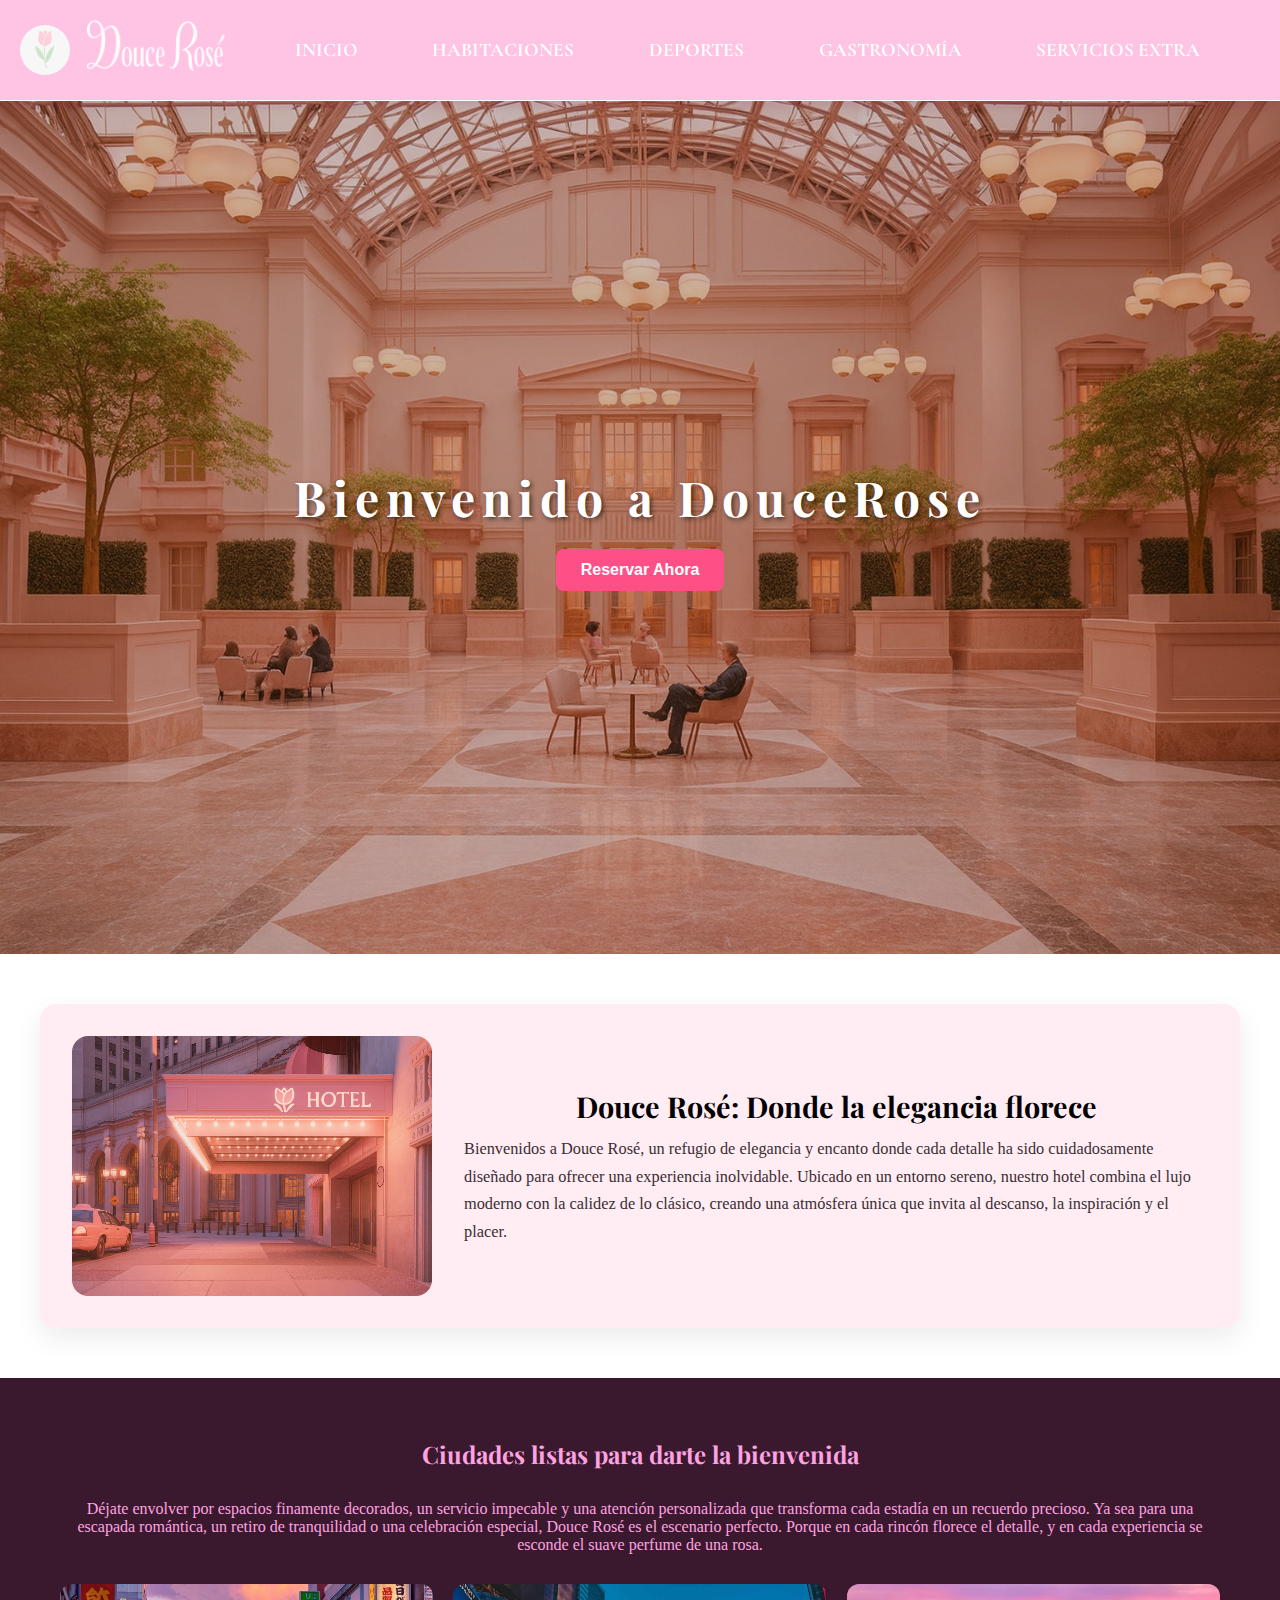
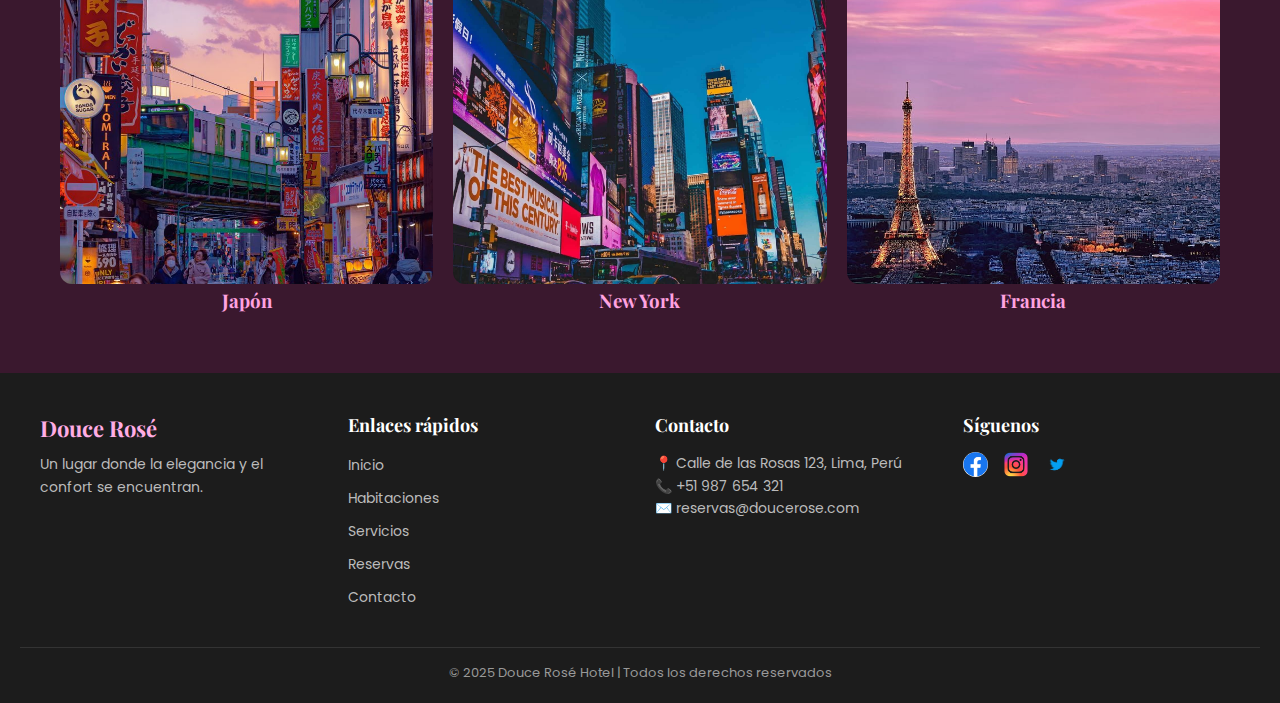
<file: index.html>
<!DOCTYPE html>
<html lang="en">

<head>
    <meta charset="UTF-8" />
    <meta name="viewport" content="width=device-width, initial-scale=1.0" />
    <title>DouceRose</title>
    <link href="Sty-presentacion.css" rel="stylesheet" />
    <link
        href="https://fonts.googleapis.com/css2?family=Playfair+Display:wght@400;700&family=Great+Vibes&family=Cormorant+Garamond:wght@400;500&display=swap"
        rel="stylesheet">
        <link href="https://fonts.googleapis.com/css2?family=Poppins&display=swap" rel="stylesheet">
</head>

<body>
    <div class="general">
            <header class="menu">
                <div class="logo">
                    <img id="rosa" src="rosa.jpg" /><img id="logo" src="logo.png" />
                </div>
                <div class="opciones">
                    <a href="index.html">INICIO</a>
                    <a href="habitaciones.html">HABITACIONES</a>
                    <a href="deportes.html">DEPORTES</a>
                    <a href="gastronomia.html">GASTRONOMÍA</a>
                    <a href="servicios.html">SERVICIOS EXTRA</a>
                </div>
            </header>
        <div class="contenido">
            <div class="imagen-fondo">
                <div class="carousel">
                    <div class="track">
                        <img src="./imagenes/img-presentacion/recepcion.jpg" />
                        <img src="./imagenes/img-presentacion/habitacion.jpg" />
                        <img src="./imagenes/img-presentacion/piscina.jpg" />
                    </div>
                </div>
                <div class="texto-superpuesto">
                    <h1>Bienvenido a DouceRose</h1>
                    <button>Reservar Ahora</button>
                </div>
            </div>
            <div>
                <div class="descripcion">
                    <img src="./imagenes/img-presentacion/hotel.png" />
                    <div id="texto">
                        <h2>Douce Rosé: Donde la elegancia florece</h2>
                        <p>
                            Bienvenidos a Douce Rosé, un refugio de elegancia y encanto donde
                            cada detalle ha sido cuidadosamente diseñado para ofrecer una
                            experiencia inolvidable. Ubicado en un entorno sereno, nuestro
                            hotel combina el lujo moderno con la calidez de lo clásico,
                            creando una atmósfera única que invita al descanso, la inspiración
                            y el placer.
                        </p>
                    </div>
                </div>
            </div>
            <div class="ciudades">
                <h2>Ciudades listas para darte la bienvenida</h2>
                <p>
                    Déjate envolver por espacios finamente decorados, un
                    servicio impecable y una atención personalizada que transforma
                    cada estadía en un recuerdo precioso. Ya sea para una escapada
                    romántica, un retiro de tranquilidad o una celebración especial,
                    Douce Rosé es el escenario perfecto. Porque en cada rincón florece
                    el detalle, y en cada experiencia se esconde el suave perfume de
                    una rosa.
                </p>
                <div class="ciudades-lista">
                    <div>
                        <img src="./imagenes/img-presentacion/Japon.jpg" alt="Japón">
                        <h3>Japón</h3>
                    </div>
                    <div>
                        <img src="./imagenes/img-presentacion/New York.jpg" alt="New York">
                        <h3>New York</h3>
                    </div>
                    <div>
                        <img src="./imagenes/img-presentacion/Francia.jpg" alt="Francia">
                        <h3>Francia</h3>
                    </div>
                </div>
            </div>
            <footer>
  <div class="footer-container">
    
   
    <div class="footer-section">
      <h2 class="logo">Douce Rosé</h2>
      <p>Un lugar donde la elegancia y el confort se encuentran.</p>
    </div>

  
    <div class="footer-section">
      <h3>Enlaces rápidos</h3>
      <ul>
        <li><a href="#">Inicio</a></li>
        <li><a href="#">Habitaciones</a></li>
        <li><a href="#">Servicios</a></li>
        <li><a href="#">Reservas</a></li>
        <li><a href="#">Contacto</a></li>
      </ul>
    </div>

   
    <div class="footer-section">
      <h3>Contacto</h3>
      <p>📍 Calle de las Rosas 123, Lima, Perú</p>
      <p>📞 +51 987 654 321</p>
      <p>✉️ reservas@doucerose.com</p>
    </div>

  
    <div class="footer-section">
      <h3>Síguenos</h3>
      <div class="social-icons">
        <a href="#"><img src="./imagenes/img-presentacion/facebook.jpg" alt="Facebook" class="facebook"></a>
        <a href="#"><img src="./imagenes/img-presentacion/ig.png" alt="Instagram" class="rs"> </a>
        <a href="#"><img src="./imagenes/img-presentacion/twitter.png" alt="Twitter" class="rs"></a>
      </div>
    </div>
  </div>

  
  <div class="footer-bottom">
    <p>&copy; 2025 Douce Rosé Hotel | Todos los derechos reservados</p>
  </div>
</footer>
        </div>
    </div>
</body>

</html>
</file>
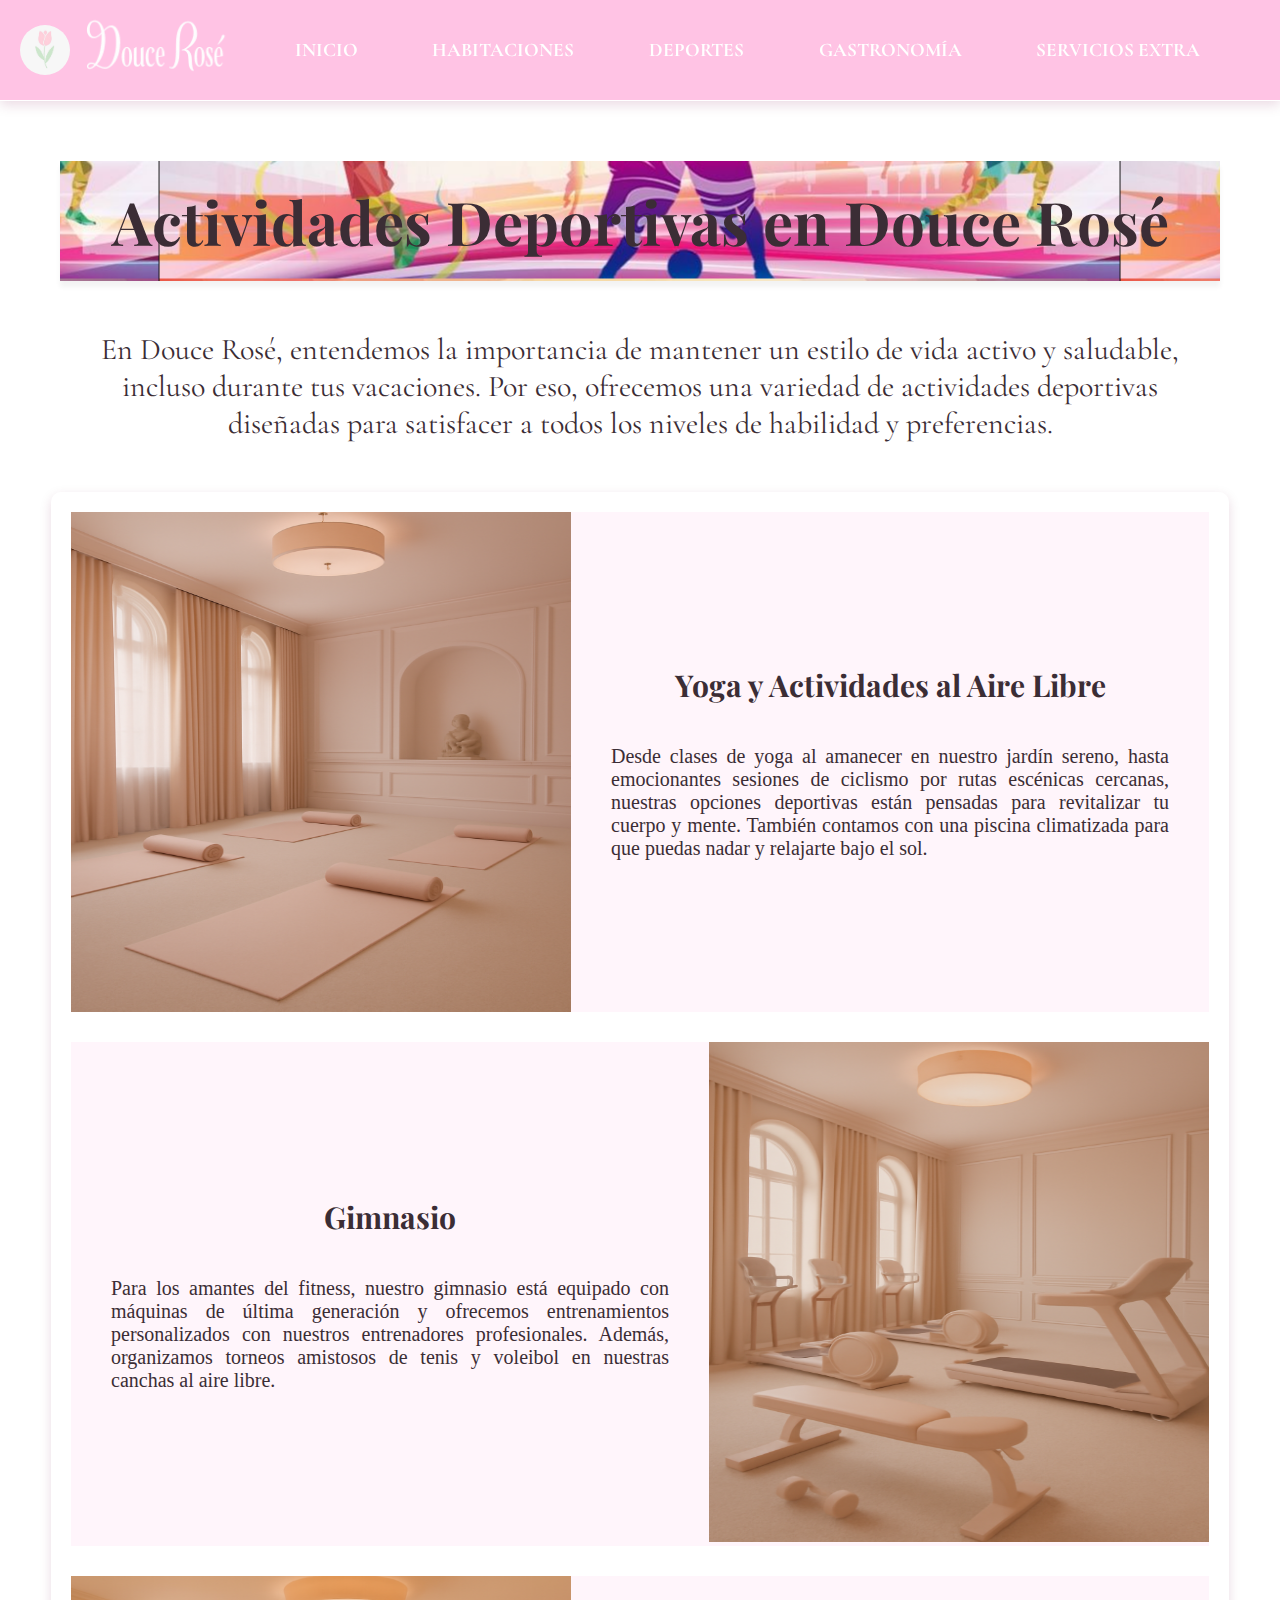
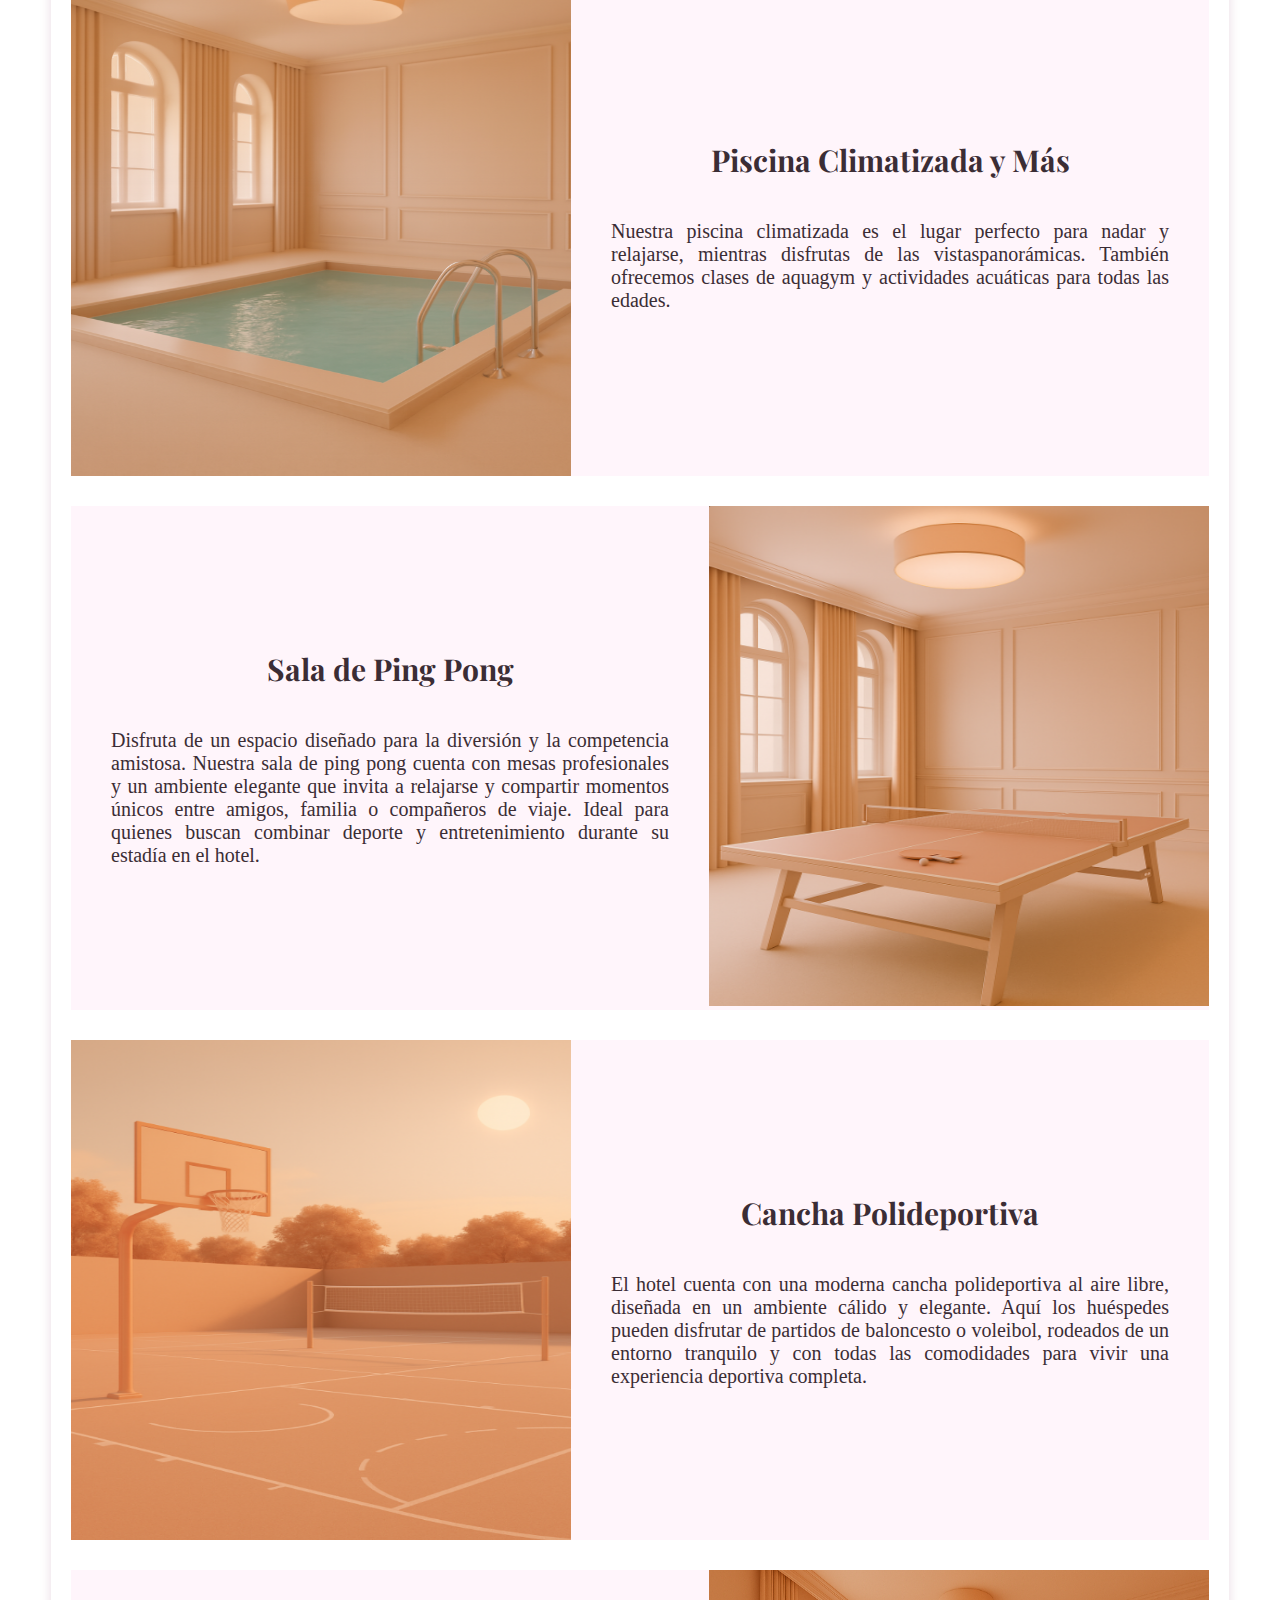
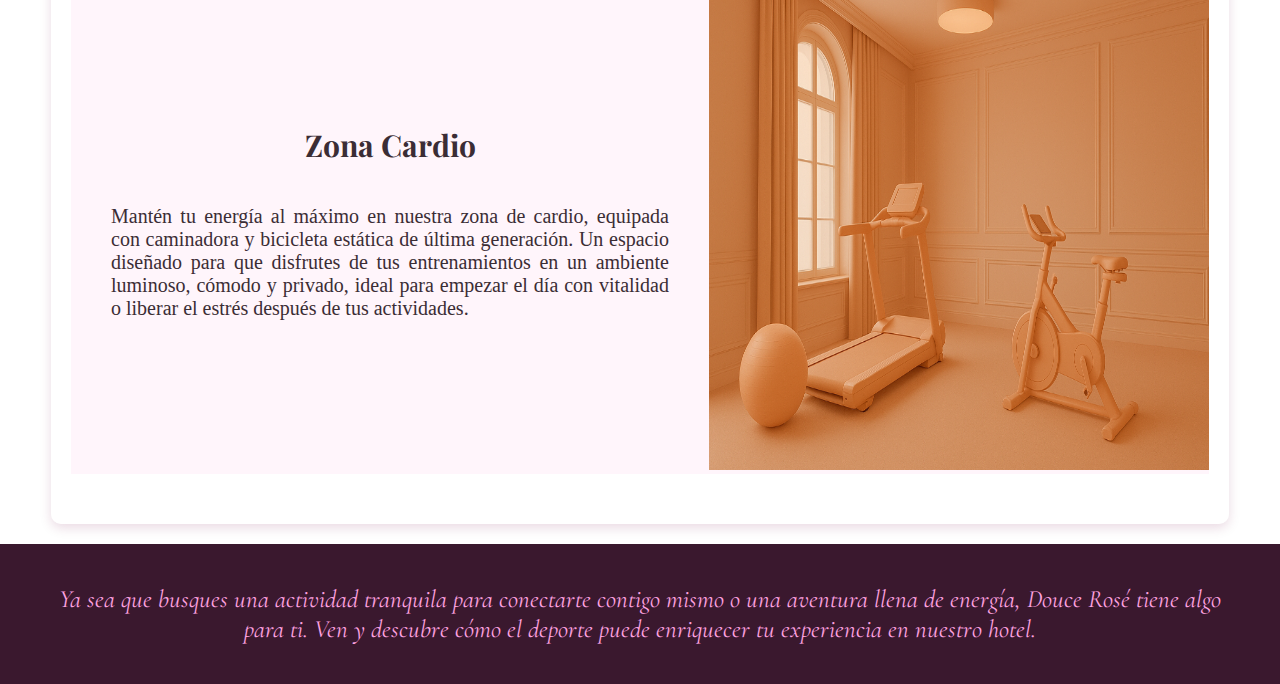
<file: deportes.html>
<!DOCTYPE html>
<html lang="en">

<head>
    <meta charset="UTF-8">
    <meta name="viewport" content="width=device-width, initial-scale=1.0">
    <title>Deportes</title>
    <link href="Sty-deportes.css" rel="stylesheet" />
    <link
        href="https://fonts.googleapis.com/css2?family=Playfair+Display:wght@400;700&family=Great+Vibes&family=Cormorant+Garamond:wght@400;500&display=swap"
        rel="stylesheet">
</head>

<body>

    <div class="general">
        <header class="menu">
            <div class="logo">
                <img id="rosa" src="rosa.jpg" /><img id="logo" src="logo.png" />
            </div>
            <input type="checkbox" id="palanca" />
            <label for="palanca" class="reducido">☰</label>
            <div class="opciones">
                <a href="index.html">INICIO</a>
                <a href="habitaciones.html">HABITACIONES</a>
                <a href="deportes.html">DEPORTES</a>
                <a href="gastronomia.html">GASTRONOMÍA</a>
                <a href="servicios.html">SERVICIOS EXTRA</a>
            </div>
        </header>
        <div class="contenido">
            <div>
                <div id="titulo">
                    <h2>Actividades Deportivas en Douce Rosé</h2>
                </div>
                <div id="descripcion">
                    <p>
                        En Douce Rosé, entendemos la importancia de mantener un estilo de vida activo y
                        saludable,
                        incluso durante tus vacaciones. Por eso, ofrecemos una variedad de actividades
                        deportivas
                        diseñadas para satisfacer a todos los niveles de habilidad y preferencias.
                    </p>
                </div>
            </div>
            <div class="deportes">
                <div class="Yoga">
                    <div class="imgY">
                        <img src="img-deportes/salon_yoga.png" alt="Sala de Yoga"
                            style="width:500px;height:500px;">
                    </div>
                    <div class="YogaD">
                        <h2>Yoga y Actividades al Aire Libre</h2>
                        <p>
                            Desde clases de yoga al amanecer en nuestro jardín sereno, hasta emocionantes
                            sesiones
                            de
                            ciclismo por rutas escénicas cercanas, nuestras opciones deportivas están
                            pensadas
                            para
                            revitalizar tu cuerpo y mente. También contamos con una piscina climatizada para
                            que
                            puedas
                            nadar y relajarte bajo el sol.
                        </p>
                    </div>
                </div>
                <div class="Gym">
                    <div class="GymD">
                        <h2>Gimnasio</h2>
                        <p>
                            Para los amantes del fitness, nuestro gimnasio está equipado con máquinas de última
                            generación y ofrecemos entrenamientos personalizados con nuestros entrenadores
                            profesionales. Además, organizamos torneos amistosos de tenis y voleibol en nuestras
                            canchas
                            al aire libre.
                        </p>
                    </div>
                    <div class="imgG">
                        <img src="img-deportes/gym.png" alt="Gimnasio" style="width:500px;height:500px;">
                    </div>
                </div>
                <div class="piscina">
                    <div class="imgP">
                        <img src="img-deportes/piscina.png" alt="piscina" style="width:500px;height:500px;">
                    </div>
                    <div class="piscinaD">
                        <h2>Piscina Climatizada y Más</h2>
                        <p>
                            Nuestra piscina climatizada es el lugar perfecto para nadar y relajarse, mientras
                            disfrutas de las vistaspanorámicas. También ofrecemos clases de aquagym y actividades
                            acuáticas
                            para todas las edades.
                        </p>
                    </div>
                </div>
                <div class="Gym">
                    <div class="GymD">
                        <h2>Sala de Ping Pong</h2>
                        <p>
                            Disfruta de un espacio diseñado para la diversión y la competencia amistosa. Nuestra sala de
                            ping pong cuenta con mesas profesionales y un ambiente elegante que invita a relajarse y
                            compartir momentos únicos entre amigos, familia o compañeros de viaje. Ideal para quienes
                            buscan combinar deporte y entretenimiento durante su estadía en el hotel.
                        </p>
                    </div>
                    <div class="imgG">
                        <img src="img-deportes/pinpon.png" alt="Gimnasio" style="width:500px;height:500px;">
                    </div>
                </div>
                <div class="piscina">
                    <div class="imgP">
                        <img src="img-deportes/basket.png" alt="piscina" style="width:500px;height:500px;">
                    </div>
                    <div class="piscinaD">
                        <h2>Cancha Polideportiva</h2>
                        <p>
                            El hotel cuenta con una moderna cancha polideportiva al aire libre, diseñada en un ambiente
                            cálido y elegante. Aquí los huéspedes pueden disfrutar de partidos de baloncesto o voleibol,
                            rodeados de un entorno tranquilo y con todas las comodidades para vivir una experiencia
                            deportiva completa.
                        </p>
                    </div>
                </div>
                <div class="Gym">
                    <div class="GymD">
                        <h2>Zona Cardio</h2>
                        <p>
                            Mantén tu energía al máximo en nuestra zona de cardio, equipada con caminadora y bicicleta
                            estática de última generación. Un espacio diseñado para que disfrutes de tus entrenamientos
                            en un ambiente luminoso, cómodo y privado, ideal para empezar el día con vitalidad o liberar
                            el estrés después de tus actividades.
                        </p>
                    </div>
                    <div class="imgG">
                        <img src="img-deportes/cardio.png" alt="Gimnasio" style="width:500px;height:500px;">
                    </div>
                </div>
            </div>
        </div>
        <div class="frase">
            <p>
                Ya sea que busques una actividad tranquila para conectarte contigo mismo o una
                aventura
                llena de energía, Douce Rosé tiene algo para ti. Ven y descubre cómo el deporte
                puede
                enriquecer tu experiencia en nuestro hotel.
            </p>
        </div>


</body>

</html>
</file>
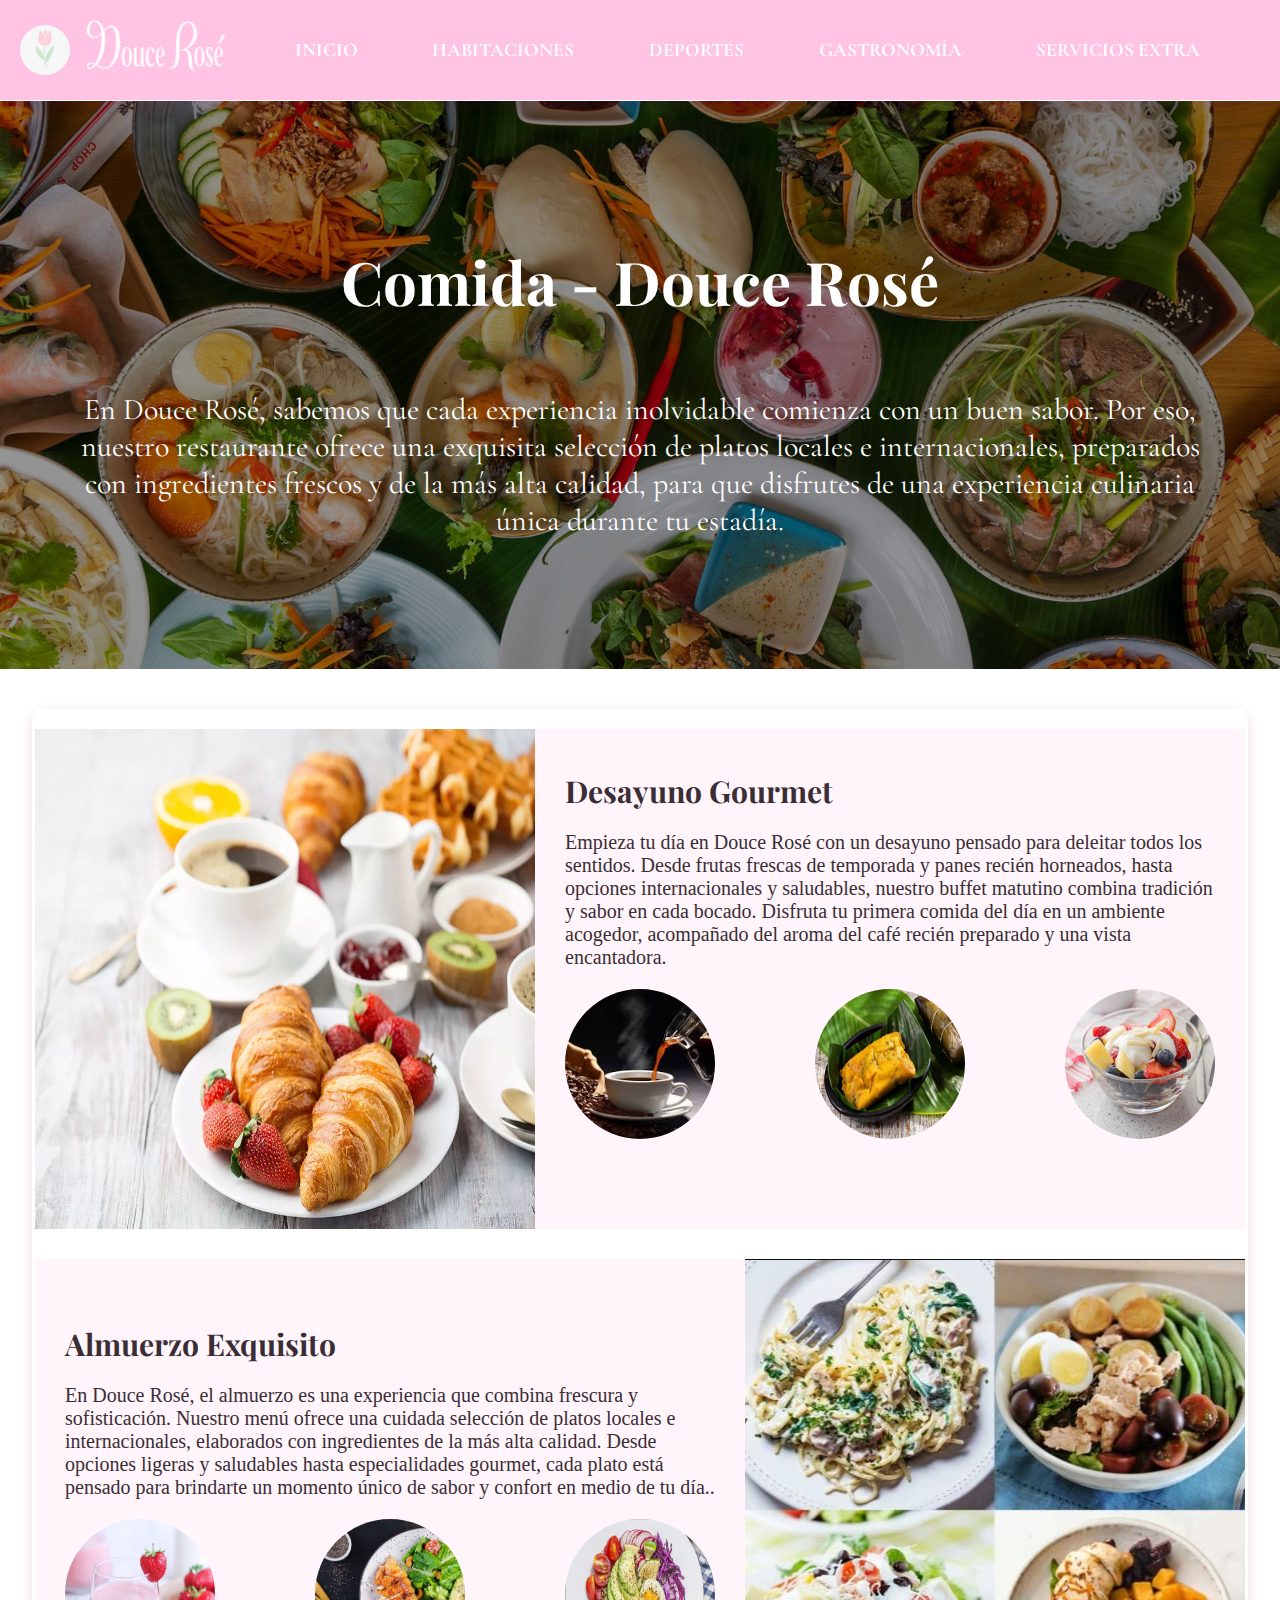
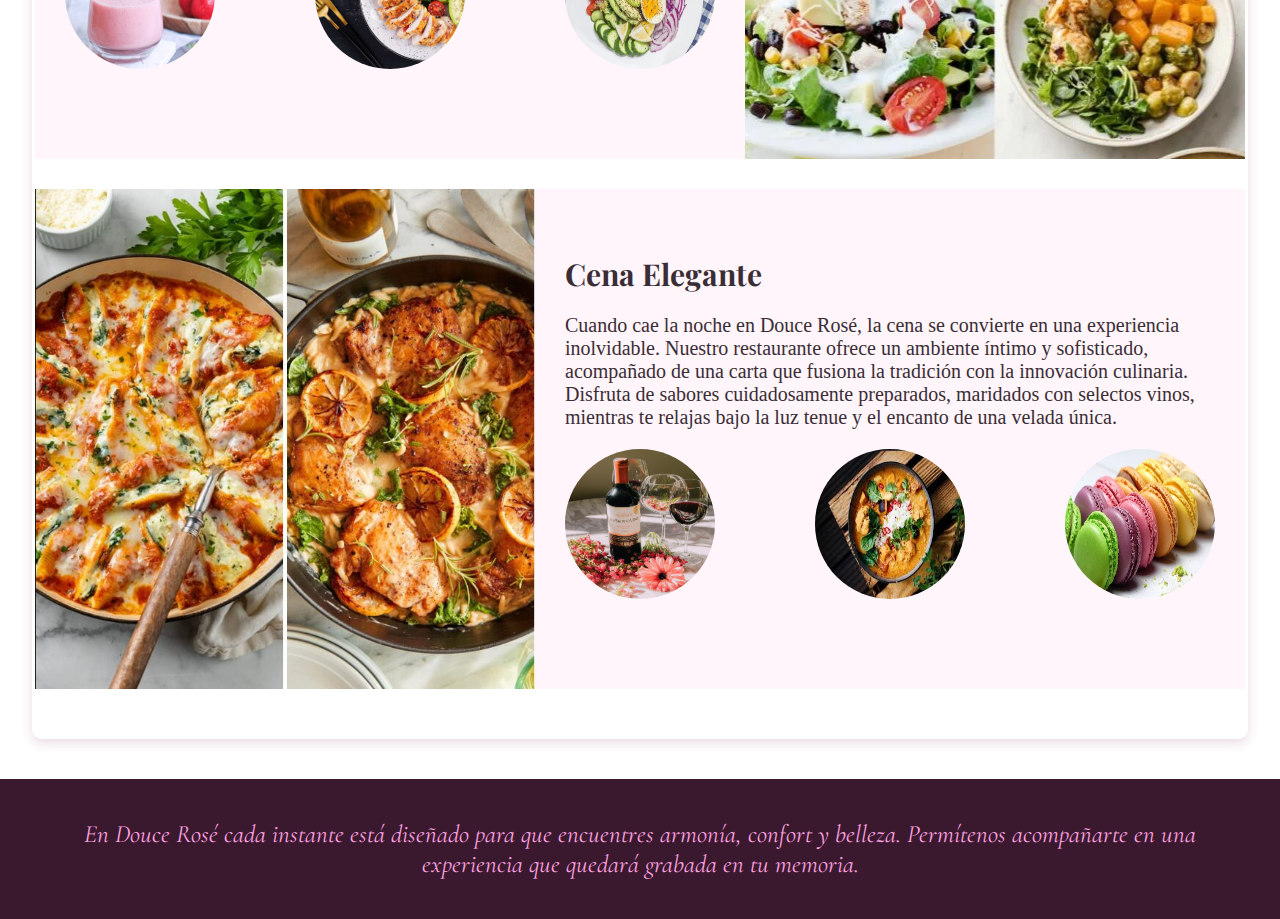
<file: gastronomia.html>
<!DOCTYPE html>
<html lang="en">

<head>
    <meta charset="UTF-8">
    <meta name="viewport" content="width=device-width, initial-scale=1.0">
    <title>Deportes</title>
    <link href="Sty-gastronomia.css" rel="stylesheet" />
    <link
        href="https://fonts.googleapis.com/css2?family=Playfair+Display:wght@400;700&family=Great+Vibes&family=Cormorant+Garamond:wght@400;500&display=swap"
        rel="stylesheet">
</head>

<body>

    <div class="general">
        <header class="menu">
            <div class="logo">
                <img id="rosa" src="rosa.jpg" /><img id="logo" src="logo.png" />
            </div>
            <input type="checkbox" id="palanca" />
            <label for="palanca" class="reducido">☰</label>
            <div class="opciones">
                <a href="index.html">INICIO</a>
                <a href="habitaciones.html">HABITACIONES</a>
                <a href="deportes.html">DEPORTES</a>
                <a href="gastronomia.html">GASTRONOMÍA</a>
                <a href="servicios.html">SERVICIOS EXTRA</a>
            </div>
        </header>
        <div>
            <section class="bg-gastronomia">
            <div class="content">
                <div id="titulo">
                    <h2>Comida - Douce Rosé</h2>
                </div>
                <div id="descripcion">
                    <p>
                        En Douce Rosé, sabemos que cada experiencia inolvidable
                        comienza con un buen sabor. Por eso, nuestro restaurante ofrece
                        una exquisita selección de platos locales e internacionales, preparados
                        con ingredientes frescos y de la más alta calidad, para que disfrutes de
                        una experiencia culinaria única durante tu estadía.
                    </p>
                </div>
            </div>
            </section>
            <div class="Comidas">
                <div class="Desayuno">
                    <div class="imgD">
                        <img src="img-gastronomia/breakfast.png" alt="breakfast"
                            style="width:500px;height:500px;">
                    </div>
                    <div class="DesayunoD">
                        <div class="DescripD">
                            <h2>Desayuno Gourmet</h2>
                            <p>
                                Empieza tu día en Douce Rosé con un desayuno pensado
                                para deleitar todos los sentidos. Desde frutas frescas de
                                temporada y panes recién horneados, hasta opciones internacionales
                                y saludables, nuestro buffet matutino combina tradición y sabor en
                                cada bocado. Disfruta tu primera comida del día en un ambiente acogedor,
                                acompañado del aroma del café recién preparado y una vista encantadora.
                            </p>
                        </div>
                        <div class="imgsD">
                            <img src="img-gastronomia/cafe.png" alt="cafe" style="width:150px;height:150px;">
                            <img src="img-gastronomia/tamal.png" alt="tamal"
                                style="width:150px;height:150px;">
                            <img src="img-gastronomia/ensalada.png" alt="ensalada"
                                style="width:150px;height:150px;">
                        </div>
                    </div>
                </div>
                <div class="dinner">
                    <div class="almuerzoD">
                        <div class="DescripA">
                            <h2>Almuerzo Exquisito</h2>
                            <p>
                                En Douce Rosé, el almuerzo es una experiencia que combina frescura y sofisticación.
                                Nuestro menú ofrece una cuidada selección de platos locales e internacionales,
                                elaborados
                                con ingredientes de la más alta calidad. Desde opciones ligeras y saludables hasta
                                especialidades
                                gourmet, cada plato está pensado para brindarte un momento único de sabor y confort en
                                medio de tu día..
                            </p>
                        </div>
                        <div class="imgsA">
                            <img src="img-gastronomia/jugoFresa.png" alt="jugoFresa" style="width:150px;height:150px;">
                            <img src="img-gastronomia/almuerzo.png" alt="almuerzo"
                                style="width:150px;height:150px;">
                            <img src="img-gastronomia/ensaladaSal.png" alt="ensaldaSal"
                                style="width:150px;height:150px;">
                        </div>
                    </div>
                    <div class="imgA">
                        <img src="img-gastronomia/lunch.png" alt="Gimnasio" style="width:500px;height:500px;">
                    </div>
                </div>
                 <div class="Desayuno">
                    <div class="imgD">
                        <img src="img-gastronomia/dinner.png" alt="breakfast"
                            style="width:500px;height:500px;">
                    </div>
                    <div class="DesayunoD">
                        <div class="DescripD">
                            <h2>Cena Elegante</h2>
                            <p>
                                Cuando cae la noche en Douce Rosé, la cena se convierte en una experiencia inolvidable.
                                 Nuestro restaurante ofrece un ambiente íntimo y sofisticado, acompañado de una carta que 
                                 fusiona la tradición con la innovación culinaria. Disfruta de sabores cuidadosamente preparados, 
                                 maridados con selectos vinos, mientras te relajas bajo la luz tenue y el encanto de una velada única.
                            </p>
                        </div>
                        <div class="imgsD">
                            <img src="img-gastronomia/vino.png" alt="vino" style="width:150px;height:150px;">
                            <img src="img-gastronomia/comida.png" alt="cena"
                                style="width:150px;height:150px;">
                            <img src="img-gastronomia/dessert.png" alt="dessert"
                                style="width:150px;height:150px;">
                        </div>
                    </div>
                </div>
            </div>
        </div>
        <div class="frase">
            <p>
               En Douce Rosé cada instante está diseñado para que encuentres armonía,
                confort y belleza. Permítenos acompañarte en una experiencia que quedará grabada en tu memoria.
            </p>
        </div>


</body>

</html>
</file>
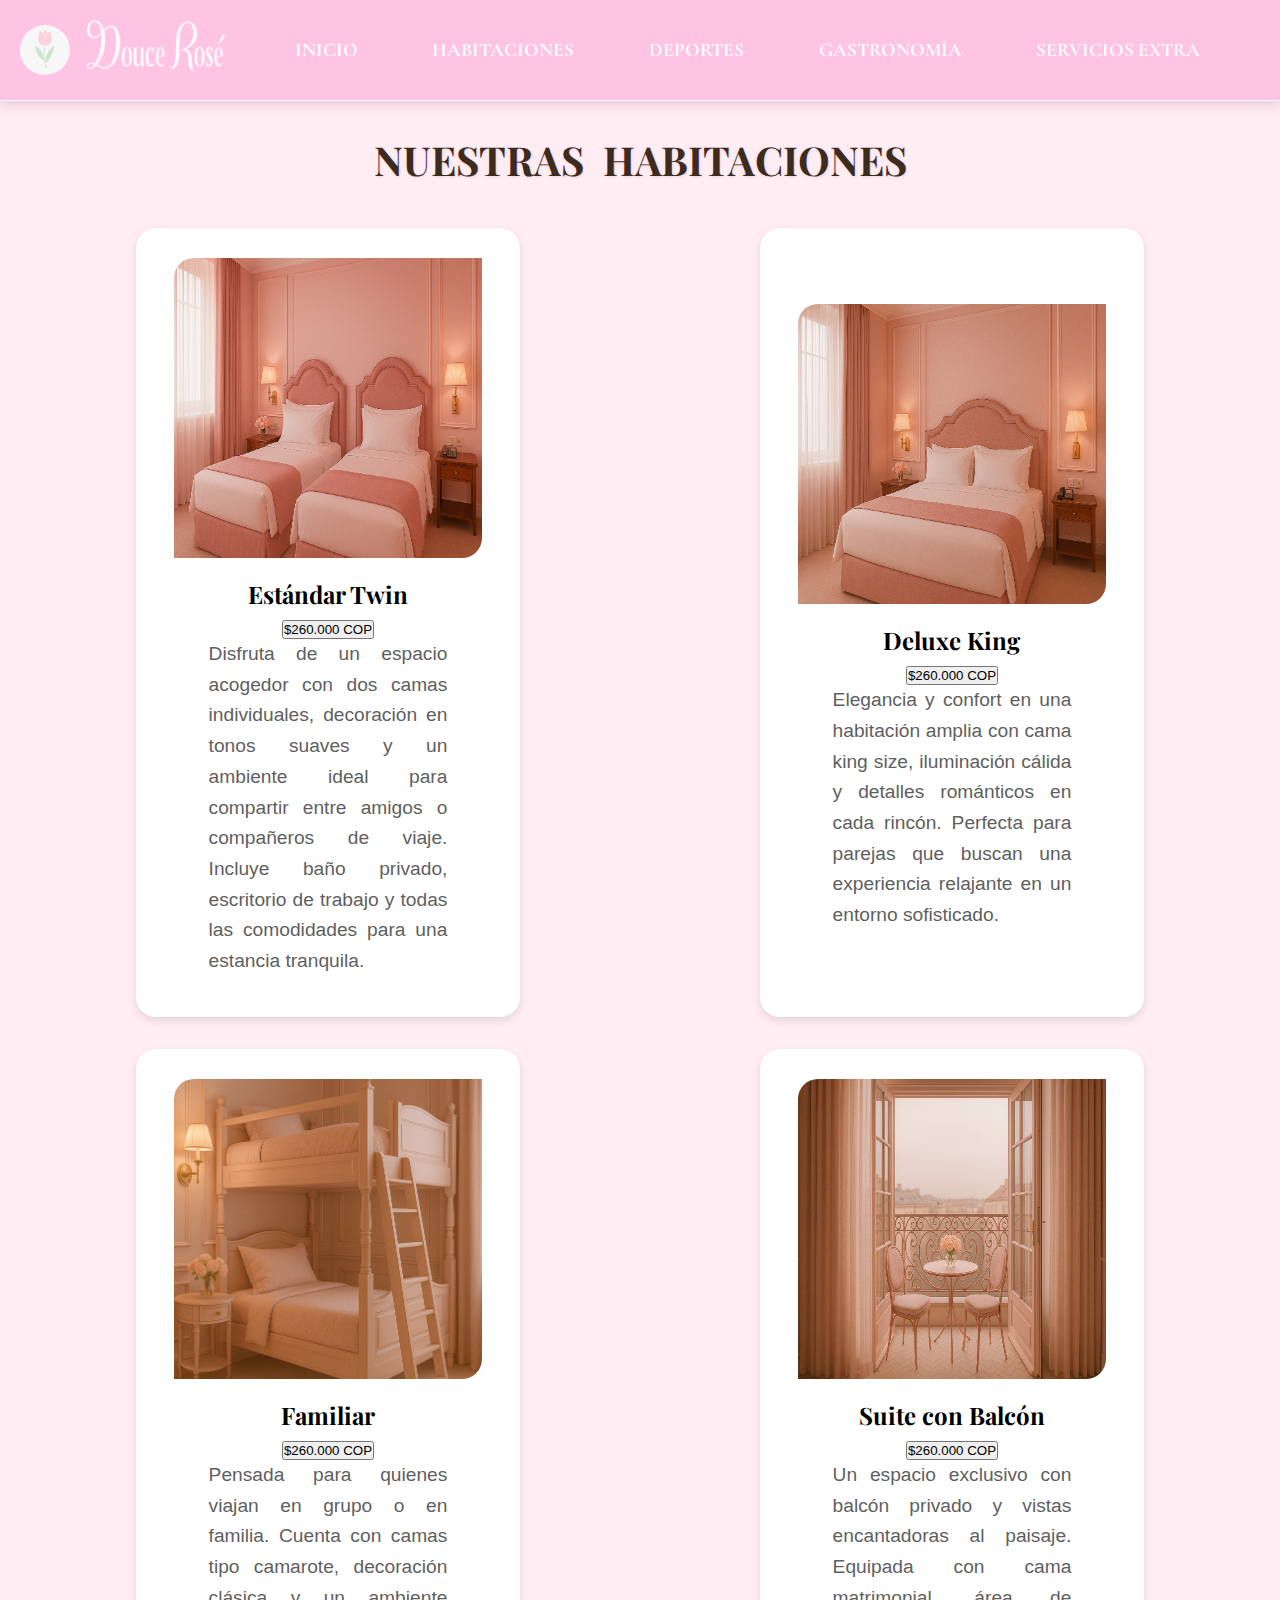
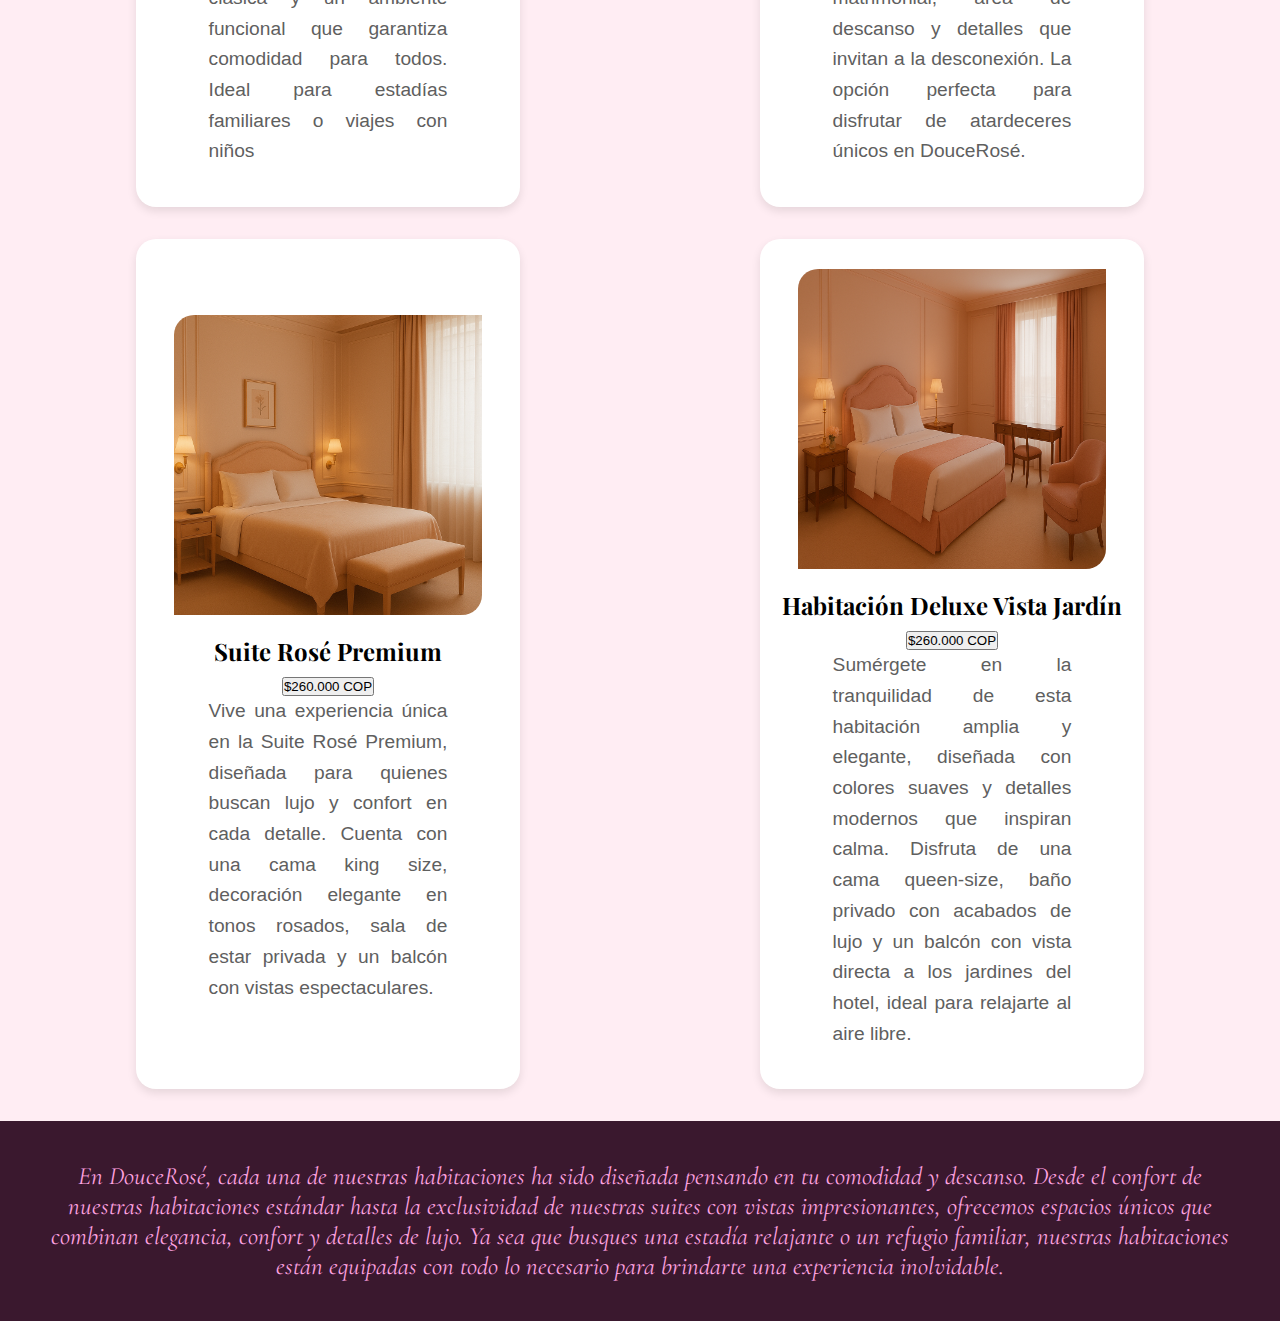
<file: habitaciones.html>
<!DOCTYPE html>
<html lang="en">

<head>
    <meta charset="UTF-8" />
    <meta name="viewport" content="width=device-width, initial-scale=1.0" />
    <title>Habitaciones</title>
    <link href="Sty-habitaciones.css" rel="stylesheet" />
    <link
        href="https://fonts.googleapis.com/css2?family=Playfair+Display:wght@400;700&family=Great+Vibes&family=Cormorant+Garamond:wght@400;500&display=swap"
        rel="stylesheet">
</head>

<body>
    <div class="general">
        <header class="menu">
            <div class="logo">
                <img id="rosa" src="rosa.jpg" /><img id="logo" src="logo.png" />
            </div>
            <div class="opciones">
                <a href="index.html">INICIO</a>
                <a href="habitaciones.html">HABITACIONES</a>
                <a href="deportes.html">DEPORTES</a>
                <a href="gastronomia.html">GASTRONOMÍA</a>
                <a href="servicios.html">SERVICIOS EXTRA</a>
            </div>
        </header>
        <div class="contenido">
            <h1>NUESTRAS HABITACIONES</h1>
            <div class="habitaciones">
                <div class="habitacion">
                    <img src="./imagenes/img-habitaciones/Habitación 1.png" />
                    <h2>Estándar Twin</h2>
                    <button>$260.000 COP</button>
                    <p>
                        Disfruta de un espacio acogedor con dos camas individuales, decoración en tonos suaves y un
                        ambiente ideal para compartir entre amigos o compañeros de viaje.
                        Incluye baño privado, escritorio de trabajo y todas las comodidades para una estancia tranquila.
                    </p>
                    
                </div>
                <div class="habitacion">
                    <img src="./imagenes/img-habitaciones/Habitación 2.png" />
                    <h2>Deluxe King</h2>
                    <button>$260.000 COP</button>
                    <p>
                        Elegancia y confort en una habitación amplia con cama king size, iluminación cálida y detalles
                        románticos en cada rincón.
                        Perfecta para parejas que buscan una experiencia relajante en un entorno sofisticado.
                    </p>
                    
                </div>
                <div class="habitacionc">
                    <img src="./imagenes/img-habitaciones/Habitación 3.png" />
                    <h2>Familiar</h2>
                    <button>$260.000 COP</button>
                    <p>
                        Pensada para quienes viajan en grupo o en familia.
                        Cuenta con camas tipo camarote, decoración clásica y un ambiente funcional que garantiza
                        comodidad para todos.
                        Ideal para estadías familiares o viajes con niños
                    </p>
                    
                </div>
                <div class="habitacion">
                    <img src="./imagenes/img-habitaciones/Habitación 4.png" />
                    <h2>Suite con Balcón</h2>
                    <button>$260.000 COP</button>
                    <p>
                        Un espacio exclusivo con balcón privado y vistas encantadoras al paisaje.
                        Equipada con cama matrimonial, área de descanso y detalles que invitan a la desconexión.
                        La opción perfecta para disfrutar de atardeceres únicos en DouceRosé.
                    </p>
                    
                </div>
                <div class="habitacionc">
                    <img src="./imagenes/img-habitaciones/Habitación 5.png" />
                    <h2>Suite Rosé Premium</h2>
                    <button>$260.000 COP</button>
                    <p>
                        Vive una experiencia única en la Suite Rosé Premium, diseñada para quienes buscan lujo y confort
                        en cada detalle. Cuenta con una cama king size, decoración elegante en tonos rosados, sala de
                        estar privada y un balcón con vistas espectaculares.
                    </p>
                    
                </div>
                <div class="habitacion">
                    <img src="./imagenes/img-habitaciones/Habitación 6.png" />
                    <h2>Habitación Deluxe Vista Jardín</h2> 
                    <button>$260.000 COP</button>
                    <p>
                        Sumérgete en la tranquilidad de esta habitación amplia y elegante, diseñada con colores suaves y
                        detalles modernos que inspiran calma. Disfruta de una cama queen-size, baño privado con acabados
                        de lujo y un balcón con vista directa a los jardines del hotel, ideal para relajarte al aire
                        libre.
                    </p>
                    
                </div>
            </div>
            <div class="barra">
                <p>
                    En DouceRosé, cada una de nuestras habitaciones ha sido diseñada pensando en tu comodidad y
                    descanso. Desde el confort de nuestras habitaciones estándar hasta la exclusividad de nuestras
                    suites con vistas impresionantes, ofrecemos espacios únicos que combinan elegancia, confort y
                    detalles de lujo. Ya sea que busques una estadía relajante o un refugio familiar, nuestras
                    habitaciones están equipadas con todo lo necesario para brindarte una experiencia inolvidable.
                </p>
            </div>
        </div>
    </div>
</body>

</html>
</file>
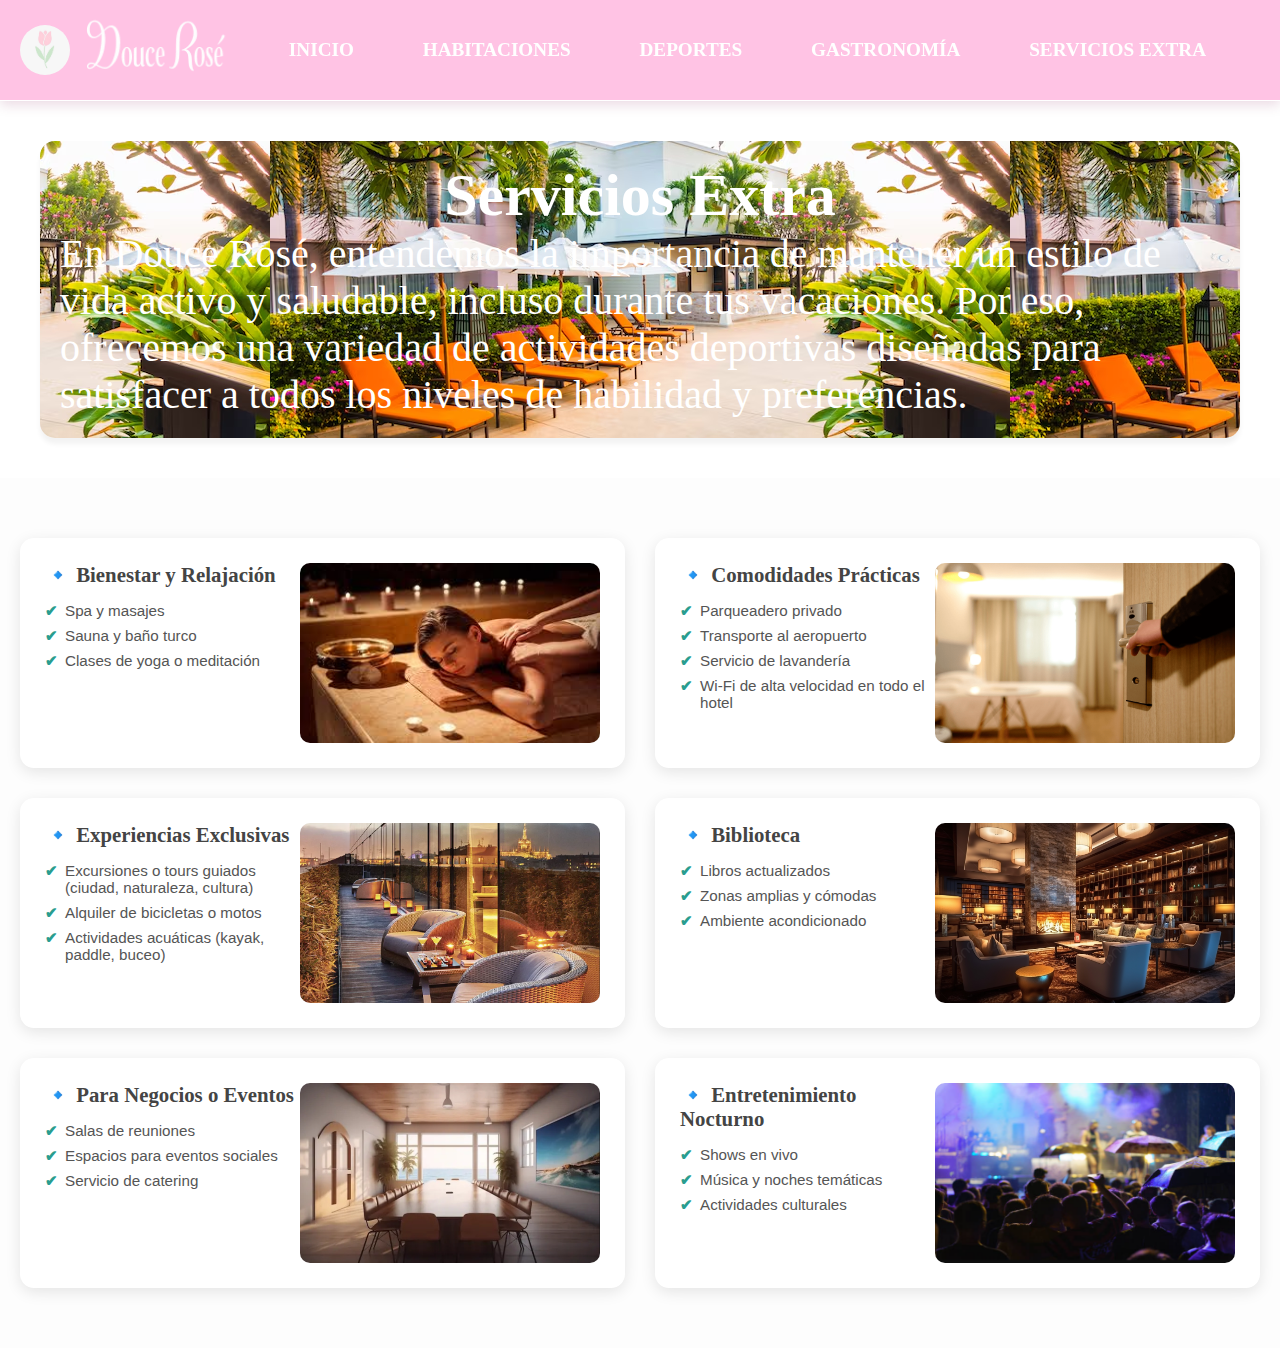
<file: servicios.html>
<!DOCTYPE html>
<html lang="en">
<head>
    <meta charset="UTF-8">
    <meta name="viewport" content="width=device-width, initial-scale=1.0">
    <title>Document</title>
    <link rel="stylesheet" href="Sty-servicios.css">
</head>
<body>
        <div class="general">
        <header class="menu">
            <div class="logo">
                <img id="rosa" src="rosa.jpg" /><img id="logo" src="logo.png" />
            </div>
            <div class="opciones">
                <a href="index.html">INICIO</a>
                <a href="habitaciones.html">HABITACIONES</a>
                <a href="deportes.html">DEPORTES</a>
                <a href="gastronomia.html">GASTRONOMÍA</a>
                <a href="servicios.html">SERVICIOS EXTRA</a>
            </div>
        </header>
        <div class="contenido">
            <div class="tit">
                <div id="titulo">
                    <h2>Servicios Extra</h2>
                </div>
                <div id="descripcion">
                    <p>
                        En Douce Rosé, entendemos la importancia de mantener un estilo de vida activo y
                        saludable,
                        incluso durante tus vacaciones. Por eso, ofrecemos una variedad de actividades
                        deportivas
                        diseñadas para satisfacer a todos los niveles de habilidad y preferencias.
                    </p>
                </div>
            </div>
    <section class="servicios-extra">
  
  <div class="servicios-grupo">

    <div class="servicio">
      <div class="p1">
      <h3>🔹 Bienestar y Relajación</h3>
      <ul>
        <li>Spa y masajes</li>
        <li>Sauna y baño turco</li>
        <li>Clases de yoga o meditación</li>
      </ul>
      </div>
      <img src="/img-serviciosextra/masaje.jpg" >
    </div>

    <div class="servicio">
      <div class="p1">
      <h3>🔹 Comodidades Prácticas</h3>
      <ul>
        <li>Parqueadero privado</li>
        <li>Transporte al aeropuerto</li>
        <li>Servicio de lavandería</li>
        <li>Wi-Fi de alta velocidad en todo el hotel</li>
      </ul>
      </div>
      <img src="/img-serviciosextra/comodidades.png" alt="">
    </div>

    <div class="servicio">
      <div class="p1">
      <h3>🔹 Experiencias Exclusivas</h3>
      <ul>
        <li>Excursiones o tours guiados (ciudad, naturaleza, cultura)</li>
        <li>Alquiler de bicicletas o motos</li>
        <li>Actividades acuáticas (kayak, paddle, buceo)</li>
      </ul>
      </div>
      <img src="/img-serviciosextra/exclusivo.png" alt="">
    </div>

    <div class="servicio">
      <div class="p1">
      <h3>🔹 Biblioteca</h3>
      <ul>
        <li>Libros actualizados</li>
        <li>Zonas amplias y cómodas</li>
        <li>Ambiente acondicionado</li>
      </ul>
      </div>
      <img src="/img-serviciosextra/biblioteca.png" alt="">
    </div>

    <div class="servicio">
      <div class="p1">
      <h3>🔹 Para Negocios o Eventos</h3>
      <ul>
        <li>Salas de reuniones</li>
        <li>Espacios para eventos sociales</li>
        <li>Servicio de catering</li>
      </ul>
      </div>
      <img src="/img-serviciosextra/reuniones.png" alt="">
    </div>

    <div class="servicio">
      <div class="p1">
      <h3>🔹 Entretenimiento Nocturno</h3>
      <ul>
        <li>Shows en vivo</li>
        <li>Música y noches temáticas</li>
        <li>Actividades culturales</li>
      </ul>
      </div>
      <img src="/img-serviciosextra/shows.png" alt="">
    </div>

  </div>
</section>

</body>
</html>
</file>
<file: Sty-presentacion.css>
* {
  margin: 0;
  padding: 0;
  box-sizing: border-box;
}

.general {
  position: relative;
}

h1,
h2,
h3 {
  font-family: "Playfair Display", serif;
}

.menu {
  display: grid;
  grid-template-columns: auto 1fr;
  align-items: center;
  border-bottom: 1px solid #ffffff;
  background-color: rgba(255, 169, 216, 0.7);
  box-shadow: 0 4px 12px rgba(117, 4, 66, 0.15);
  padding: 0px 20px;
  position: sticky;
  top: 0;
  z-index: 1000;
}
#palanca {
  display: none;
}

.reducido {
  display: none;
  font-size: 26px;
  cursor: pointer;
  color: white;
  user-select: none;
}

.opciones {
  display: flex;
  align-items: center;
  justify-content: space-evenly;
}

#rosa {
  border-radius: 100%;
  width: 50px;
  height: 50px;
}

.logo {
  display: flex;
  align-items: center;
  gap: 15px;
  padding: 0;
  margin: 0;
}

#logo {
  width: 150px;
  height: auto;
}

.opciones a {
  text-decoration: none;
  color: rgb(255, 255, 255);
  font-weight: bold;
  margin: 0 15px;
  transition: 0.3s;
  font-family: "Cormorant Garamond", serif;
  font-size: 1.2rem;
}

.opciones a:hover {
  color: #ff4b9f;
}

.contenido {
  position: relative;
  gap: 20px;
}

.texto-superpuesto {
  position: absolute;
  color: white;
  text-align: center;
}

.texto-superpuesto h1 {
  font-size: 3rem;
  text-shadow: 2px 2px 5px rgba(0, 0, 0, 0.6);
  letter-spacing: 7px;
}

.imagen-fondo {
  width: 100%;
  position: relative;
  display: flex;
  align-items: center;
  justify-content: center;
}

.contenido img {
  width: 100%;
}

.texto-superpuesto button {
  margin-top: 20px;
  padding: 12px 25px;
  border: none;
  border-radius: 8px;
  background-color: #ff4f87;
  color: white;
  font-size: 1rem;
  font-weight: bold;
  cursor: pointer;
  transition: 0.3s;
}

.texto-superpuesto button:hover {
  background-color: #d63c6c;
  transform: scale(1.05);
}

.carousel {
  width: 100%;
  overflow: hidden;
  margin: auto;
}

.track {
  display: flex;
  animation: slide3 7s infinite;
}

.track img {
  flex: 0 0 100%;
  display: block;
  filter: brightness(0.8);
}

.carousel:hover .track {
  animation-play-state: paused;
}

@keyframes slide3 {
  0% {
    transform: translateX(0);
  }

  30% {
    transform: translateX(0);
  }

  35% {
    transform: translateX(-100%);
  }

  65% {
    transform: translateX(-100%);
  }

  70% {
    transform: translateX(-200%);
  }

  95% {
    transform: translateX(-200%);
  }

  100% {
    transform: translateX(0);
  }
}

.descripcion {
  max-width: 1200px;
  margin: 50px auto;
  display: grid;
  grid-template-columns: 360px 1fr;
  gap: 32px;
  align-items: center;
  padding: 32px;
  background: rgba(255, 230, 238, 0.7);
  border-radius: 16px;
  box-shadow: 0 10px 28px rgba(0, 0, 0, 0.08);
}
.descripcion img {
  width: 100%;
  height: 260px;
  object-fit: cover;
  border-radius: 16px;
}

#texto h2 {
  text-align: center;
  font-size: 1.8rem;
  margin-bottom: 10px;
}

.descripcion p {
  margin-top: 6px;
  line-height: 1.7;
  font-size: 1.02rem;
  color: #3b2d35;
}

.ciudades {
  display: flex;
  flex-direction: column;
  color: rgb(255, 163, 224);
  background-color: rgb(58, 24, 46);
  padding: 40px;
}

.ciudades-lista {
  display: grid;
  grid-template-columns: 1fr 1fr 1fr;
  gap: 20px;
  padding: 20px;
  text-align: center;
}

.ciudades-lista img {
  width: 100%;
  border-radius: 12px;
  height: 300px;
  object-fit: cover;
}

.ciudades h2,
.ciudades p {
  text-align: center;
  margin-top: 20px;
  margin-bottom: 10px;
  padding: 0 20px;
}

footer {
  background: #1c1c1c;
  color: #eee;
  padding: 40px 20px 20px 20px;
  font-family: "Poppins", sans-serif;
}

.footer-container {
  display: grid;
  grid-template-columns: repeat(auto-fit, minmax(220px, 1fr));
  gap: 30px;
  max-width: 1200px;
  margin: auto;
}

.footer-section h2.logo {
  font-size: 22px;
  font-weight: bold;
  color: #ffade4;
  margin-bottom: 10px;
}

.footer-section h3 {
  margin-bottom: 15px;
  color: #fff;
  font-size: 18px;
}

.footer-section p,
.footer-section a {
  font-size: 14px;
  color: #bbb;
  line-height: 1.6;
}

.footer-section a {
  text-decoration: none;
  transition: 0.3s;
}

.footer-section a:hover {
  color: #ffade4;
}

.footer-section ul {
  list-style: none;
  padding: 0;
}

.footer-section ul li {
  margin-bottom: 8px;
}

.social-icons img {
  width: 25px;
  height: 25px;
  margin-right: 12px;
  object-fit: cover;
}

.social-icons img:hover {
  transform: scale(1.2);
  filter: invert(63%) sepia(26%) saturate(570%) hue-rotate(300deg)
    brightness(95%) contrast(97%);
}

.facebook {
  border-radius: 60%;
}

.footer-bottom {
  border-top: 1px solid #333;
  margin-top: 30px;
  padding-top: 15px;
  text-align: center;
  font-size: 13px;
  color: #999;
}

@media (max-width: 1059px) {
  .opciones {
    display: grid;
    grid-template-columns: repeat(3, 1fr);
    row-gap: 15px;
  }
  .logo {
    max-width: 250px;
  }
}
@media (max-width: 700px) {
  .descripcion {
    display: flex;
    flex-direction: column;
    margin: 0;
  }
  .menu {
    display: flex;
    justify-content: space-between;
    align-items: center;
    padding: 10px 15px;
  }

  .reducido {
    display: block;
  }

  .opciones {
    display: none;
    flex-direction: column;
    position: absolute;
    top: 60px; 
    right: 0;
    width: 30%; 
    background: linear-gradient(180deg, #ff7aa2, #ff4b9f);
    padding: 30px 20px;
    gap: 20px;
    box-shadow: -2px 0 10px rgba(0,0,0,0.2);
    border-top-left-radius: 12px;
    border-bottom-left-radius: 12px;
    animation: slideIn 0.3s ease forwards;
  }


  #palanca:checked ~ .opciones {
    display: flex;
  }
  .opciones a {
    color: white;
    font-size: 1.2rem;
    font-weight: bold;
    text-decoration: none;
    padding: 12px;
    border-radius: 8px;
    transition: 0.3s;
  }

  .opciones a:hover {
    background: rgba(255, 255, 255, 0.2);
    transform: translateX(5px); 
  }
  @keyframes slideIn {
    from {
      transform: translateX(100%);
      opacity: 0;
    }
    to {
      transform: translateX(0);
      opacity: 1;
    }
  }
}
@media (max-width: 600px) {
  .texto-superpuesto h1{
    font-size: 30px;
  }
  .ciudades-lista{
    display: flex;
    flex-direction: column;
  }
}
@media (max-width: 480px) {
  .opciones a{
    font-size: 12px;
  }
}

@media (max-width: 390px) {
  .servicio img {
    width: 100%;       
    max-width: 250px;  
    height: auto;      
  }
}
@media (max-width: 350px) {
  .servicio img {
    width: 100%;
    max-width: 220px; 
    height: auto;
  }
}
</file>
<file: Sty-deportes.css>
* {
    margin: 0;
    padding: 0;
    box-sizing: border-box;
}

.general {
    display: grid;
    grid-template-rows: auto 1fr;
    position: relative;
    color: #3b2d35;
}

h1,
h2,
h3 {
    font-family: "Playfair Display", serif;
}

.menu {
    display: grid;
    grid-template-columns: auto 1fr;
    align-items: center;
    background-color: rgba(255, 169, 216, 0.7);
    box-shadow: 0 4px 12px rgba(117, 4, 66, 0.15);
    border-bottom: 1px solid #ffffff;
    padding: 0px 20px;
    position: sticky;
    top: 0;
    z-index: 1000;
}

.opciones {
    display: flex;
    justify-content: space-evenly;
    align-items: center;
}

#rosa {
    border-radius: 100%;
    width: 50px;
    height: 50px;
}

.logo {
    display: flex;
    align-items: center;
    gap: 15px;
    padding: 0;
    margin: 0;
}

#logo {
    width: 150px;
    height: auto;
}
#palanca {
  display: none;
}

.reducido {
  display: none;
  font-size: 26px;
  cursor: pointer;
  color: white;
  user-select: none;
}
.opciones a {
    text-decoration: none;
    color: rgb(255, 255, 255);
    font-weight: bold;
    margin: 0 15px;
    transition: 0.3s;
    font-family: "Cormorant Garamond", serif;
    font-size: 1.2rem;
}

.opciones a:hover {
    color: #ff4b9f;
}
.contenido {
    display: grid;
    grid-template-rows: auto 1fr;
    justify-content: center;
    align-items: center;
    min-height: 100vh;
    padding: 20px;
    background-repeat: no-repeat;
}
#titulo {
    display: flex;
    justify-content: center;
    align-items: center;
    font-size: 40px;
    margin: 40px;
    font-family: "Playfair Display", serif;
    padding: 20px;
    box-shadow: 0 6px 5px rgba(0,0,0,0.05);
    background-image:url(img-deportes/headerb.png);
    background-position: center;
    background-attachment: fixed;

}
#descripcion {
    display: flex;
    justify-content: center;
    align-items: center;
    font-size: 30px;
    margin: 50px;
    text-align: center;
    font-family: "Cormorant Garamond", serif;
}
.deportes {
  display: grid;
  grid-template-columns: 1fr;
  width: 95%;
  justify-content: center;
  align-items: center;
  margin: 0 auto 0 auto; 
  padding: 20px;
  box-shadow: 0 4px 12px rgba(117, 4, 66, 0.15);
  border-radius: 10px;
  background-color: rgba(255, 255, 255, 0.5);
}
.Yoga {
    display: grid;
    grid-template-columns: auto 1fr;
    justify-content: center;
    align-items: center;
    margin-bottom: 30px;
    background-color: rgb(255, 242, 250, 0.8);
}
.YogaD {
    font-size: 20px;
    margin: 40px;
    text-align: justify;
}
.imgY{
    display: flex;
    justify-content: center;
    align-items: center;
}
.Gym{
    display: grid;
    grid-template-columns: 1fr auto;
    justify-content: center;
    align-items: center;
    margin-bottom: 30px;
    background-color: rgb(255, 242, 250, 0.8);
}
.GymD{
    font-size: 20px;
    margin: 40px;
    text-align: justify;
}
.GymD h2{
    text-align: center;
    margin-bottom: 40px;
}
.YogaD h2{
    text-align: center;
    margin-bottom: 40px;
}
.piscina{
    display: grid;
    grid-template-columns: auto 1fr;
    justify-content: center;
    align-items: center;
    margin-bottom: 30px;
    background-color: rgb(255, 242, 250, 0.8);
}
.piscinaD{
    font-size: 20px;
    margin: 40px;
    text-align: justify;
}
.piscinaD h2{
    text-align: center;
    margin-bottom: 40px;
}
.imgP{
    display: flex;
    justify-content: center;
    align-items: center;
    object-fit: cover;
}
.frase{
    font-size: 25px;
    text-align: center;
    font-style: italic;
    font-family: "Cormorant Garamond", serif;
    color:rgb(255, 163, 224);
    background-color: rgb(58, 24, 46);
    padding: 40px;
}
@media (max-width: 1000px) {
  .opciones {
    flex-wrap: wrap;
    justify-content: center;
}
}

@media (max-width: 768px) {
  .Yoga,
  .piscina{
    grid-template-columns: 1fr;
    text-align: center;
  }
  .Gym{
text-align: center;
        display: flex;
        flex-direction: column-reverse;
  }
  #titulo {
    font-size: 42px;
  }
  #descripcion {
    font-size: 32px;
  }
  .YogaD, .piscinaD, .GymD {
    font-size: 22px;
  }
  .frase {
    font-size: 26px;
  }
  .opciones a {
    font-size: 1.5rem;
  }
}
@media (max-width: 700px) {
  .descripcion {
    display: flex;
    flex-direction: column;
    margin: 0;
  }
  .menu {
    display: flex;
    justify-content: space-between;
    align-items: center;
    padding: 10px 15px;
  }

  .reducido {
    display: block;
  }

  .opciones {
    display: none;
    flex-direction: column;
    position: absolute;
    top: 60px; 
    right: 0;
    width: 30%; 
    background: linear-gradient(180deg, #ff7aa2, #ff4b9f);
    padding: 30px 20px;
    gap: 20px;
    box-shadow: -2px 0 10px rgba(0,0,0,0.2);
    border-top-left-radius: 12px;
    border-bottom-left-radius: 12px;
    animation: slideIn 0.3s ease forwards;
  }


  #palanca:checked ~ .opciones {
    display: flex;
  }
  .opciones a {
    color: white;
    font-size: 1.2rem;
    font-weight: bold;
    text-decoration: none;
    padding: 12px;
    border-radius: 8px;
    transition: 0.3s;
  }

  .opciones a:hover {
    background: rgba(255, 255, 255, 0.2);
    transform: translateX(5px); 
  }
  @keyframes slideIn {
    from {
      transform: translateX(100%);
      opacity: 0;
    }
    to {
      transform: translateX(0);
      opacity: 1;
    }
  }
}
@media (max-width: 480px) {
  .YogaD, .piscinaD, .GymD  {
    font-size: 30px;
  }
  .frase {
    font-size: 30px;
  }
}

@media (max-width: 480px) {
  .opciones a{
    font-size: 12px;
  }
}
</file>
<file: Sty-gastronomia.css>
* {
    margin: 0;
    padding: 0;
    box-sizing: border-box;
}

.general {
    display: grid;
    grid-template-rows: auto 1fr;
    position: relative;
    color: #3b2d35;
}

h1,
h2,
h3 {
    font-family: "Playfair Display", serif;
}

.menu {
    display: grid;
    grid-template-columns: auto 1fr;
    align-items: center;
    border-bottom: 1px solid #ffffff;
    background-color: rgba(255, 169, 216, 0.7);
    box-shadow: 0 4px 12px rgba(117, 4, 66, 0.15);
    padding: 0px 20px;
    position: sticky;
    top: 0;
    z-index: 1000;
}

.opciones {
    display: flex;
    align-items: center;
    justify-content: space-evenly;
}

#rosa {
    border-radius: 100%;
    width: 50px;
    height: 50px;
}

.logo {
    display: flex;
    align-items: center;
    gap: 15px;
    padding: 0;
    margin: 0;
}

#logo {
    width: 150px;
    height: auto;
}
#palanca {
  display: none;
}

.reducido {
  display: none;
  font-size: 26px;
  cursor: pointer;
  color: white;
  user-select: none;
}

.opciones a {
    text-decoration: none;
    color: rgb(255, 255, 255);
    font-weight: bold;
    margin: 0 15px;
    transition: 0.3s;
    font-family: "Cormorant Garamond", serif;
    font-size: 1.2rem;
}

.opciones a:hover {
    color: #ff4b9f;
}

.contenido {
    display: grid;
    grid-template-rows: auto 1fr;
    justify-content: center;
    align-items: center;
    min-height: 100vh;
    padding: 20px;
    background-repeat: no-repeat;
}

.bg-gastronomia {
    background-image: url("img-gastronomia/background.jpg");
    background-size: cover;
    background-position: center;
    background-repeat: no-repeat;
    background-attachment: fixed;
    padding: 80px 20px;
    color: rgb(255, 255, 255);
    text-align: center;
    position: relative;
}

.bg-gastronomia::before {
    content: "";
    position: absolute;
    top: 0;
    left: 0;
    width: 100%;
    height: 100%;
    background: rgba(0, 0, 0, 0.4);
}

.bg-gastronomia .content {
    position: relative;
}

#titulo {
    display: flex;
    justify-content: center;
    align-items: center;
    font-size: 40px;
    margin: 40px;
    font-family: "Playfair Display", serif;
    padding: 20px;
    box-shadow: 0 6px 5px rgba(0, 0, 0, 0.05);
}

#descripcion {
    display: flex;
    justify-content: center;
    align-items: center;
    font-size: 30px;
    margin: 50px;
    text-align: center;
    font-family: "Cormorant Garamond", serif;
}

.Comidas {
    display: grid;
    grid-template-columns: 1fr;
    width: 95%;
    justify-content: center;
    align-items: center;
    margin: 0 auto 0 auto;
    padding: 20px;
    box-shadow: 0 4px 12px rgba(117, 4, 66, 0.15);
    border-radius: 10px;
    background-color: rgba(255, 255, 255, 0.5);
    margin-top: 40px;
    margin-bottom: 40px;
}

.Desayuno {
    display: grid;
    grid-template-columns: auto 1fr;
    justify-content: center;
    align-items: center;
    margin-bottom: 30px;
    background-color: rgb(255, 242, 250, 0.8);
}

.DesayunoD {
    display: grid;
    grid-template-rows: 1fr 1fr;
    padding: 0 30px;
    gap: 20px
}

.DescripD {
    display: flex;
    flex-direction: column;
    gap: 20px;
    font-size: 20px;

}

.imgD {
    display: flex;
    justify-content: center;
    align-items: center;
}

.imgsD {
    display: flex;
    justify-content: center;
    gap: 100px;
}

.imgsD img {
    border-radius: 100%;
}

.dinner {
    display: grid;
    grid-template-columns: auto 1fr;
    justify-content: center;
    align-items: center;
    margin-bottom: 30px;
    background-color: rgb(255, 242, 250, 0.8);
}

.almuerzoD {
    display: grid;
    grid-template-rows: 1fr 1fr;
    padding: 0 30px;
    gap: 20px
}

.DescripA {
    display: flex;
    flex-direction: column;
    gap: 20px;
    font-size: 20px;

}

.imgA {
    display: flex;
    justify-content: center;
    align-items: center;
}

.imgsA {
    display: flex;
    justify-content: center;
    gap: 100px;
}

.imgsA img {
    border-radius: 100%;
}

.frase {
    font-size: 25px;
    text-align: center;
    font-style: italic;
    font-family: "Cormorant Garamond", serif;
    color: rgb(255, 163, 224);
    background-color: rgb(58, 24, 46);
    padding: 40px;
}

@media (max-width: 1000px) {
    .opciones {
        flex-wrap: wrap;
        justify-content: center;
    }
    .Comidas{
        display:flex;
        flex-direction: column;

    }
}
@media (max-width: 700px) {
  .descripcion {
    display: flex;
    flex-direction: column;
    margin: 0;
  }
  .menu {
    display: flex;
    justify-content: space-between;
    align-items: center;
    padding: 10px 15px;
  }

  .reducido {
    display: block;
  }

  .opciones {
    display: none;
    flex-direction: column;
    position: absolute;
    top: 60px; 
    right: 0;
    width: 30%; 
    background: linear-gradient(180deg, #ff7aa2, #ff4b9f);
    padding: 30px 20px;
    gap: 20px;
    box-shadow: -2px 0 10px rgba(0,0,0,0.2);
    border-top-left-radius: 12px;
    border-bottom-left-radius: 12px;
    animation: slideIn 0.3s ease forwards;
  }


  #palanca:checked ~ .opciones {
    display: flex;
  }
  .opciones a {
    color: white;
    font-size: 1.2rem;
    font-weight: bold;
    text-decoration: none;
    padding: 12px;
    border-radius: 8px;
    transition: 0.3s;
  }

  .opciones a:hover {
    background: rgba(255, 255, 255, 0.2);
    transform: translateX(5px); 
  }
  @keyframes slideIn {
    from {
      transform: translateX(100%);
      opacity: 0;
    }
    to {
      transform: translateX(0);
      opacity: 1;
    }
  }
}
@media (max-width: 768px) {
    .Desayuno {
        display: flex;
        flex-direction: column;
        text-align: center;
    }

    .dinner {
        text-align: center;
        display: flex;
        flex-direction: column-reverse;
    }

    #titulo {
        font-size: 42px;
    }

    #descripcion {
        font-size: 32px;
    }

    .DescripD,
    .DescripA {
        font-size: 22px;
    }

    .frase {
        font-size: 26px;
    }

    .opciones a {
        font-size: 1.5rem;
    }
}

@media (max-width: 480px) {
.imgsD,.imgsA{
    padding-top: 90px;
}
    .DescripD,
    .DescripA {
        font-size: 40px;
    }
    .opciones a{
    font-size: 12px;
  }
    .frase {
        font-size: 40px;
    }
    #titulo {
        font-size: 50px;
    }

    #descripcion {
        font-size: 40px;
    }
}
</file>
<file: Sty-habitaciones.css>
* {
    margin: 0;
    padding: 0;
    box-sizing: border-box;
}

body {
    font-family: "Roboto", sans-serif;
    color: #000000;

}

.general {
    display: grid;
    grid-template-rows: auto 1fr;
    position: relative;
}

h1,
h2,
h3 {
    font-family: "Playfair Display", serif;
}

.menu {
    display: grid;
    grid-template-columns: auto 1fr;
    align-items: center;
    border-bottom: 1px solid #ffffff;
    background-color: rgba(255, 169, 216, 0.7);
    box-shadow: 0 4px 12px rgba(117, 4, 66, 0.15);
    padding: 0px 20px;
    position: sticky;
    top: 0;
    z-index: 1000;
}

.opciones {
    display: flex;
    align-items: center;
    justify-content: space-evenly;
}

#rosa {
    border-radius: 100%;
    width: 50px;
    height: 50px;
}

.logo {
    display: flex;
    align-items: center;
    gap: 15px;
    padding: 0;
    margin: 0;
}

#logo {
    width: 150px;
    height: auto;
}

.opciones a {
    text-decoration: none;
    color: rgb(255, 255, 255);
    font-weight: bold;
    margin: 0 15px;
    transition: 0.3s;
    font-family: "Cormorant Garamond", serif;
    font-size: 1.2rem;
}

.opciones a:hover {
    color: #ff4b9f;
}
.contenido{
        background: rgba(255, 230, 238, 0.7);
        box-shadow: 0 10px 28px rgba(0, 0, 0, 0.08);
}
.contenido h1{
    text-align: center;
    padding: 32px 0 0;
    word-spacing: 10px;
    text-shadow: 1px 1px 3px rgba(0, 0, 0, 0.1);
    font-family: 'Playfair Display', serif;
    font-weight: bold;
    font-size: 2.5rem; 
    color: #3d2b1f; 
    text-align: center;
    margin-bottom: 10px;
    text-shadow: 1px 1px 3px rgba(0, 0, 0, 0.1);
}
.habitaciones{
    display: grid;
    grid-template-columns: 1fr 1fr;
    gap: 32px;
    padding: 32px;
    border-radius: 16px;
    justify-content: space-evenly;
    justify-items: center;
    
}

.descripcion img{
  width: 100%;
  height: 260px;
  object-fit: cover;
  border-radius: 16px;
}

#texto h2{
  text-align: center;
  font-size: 1.8rem;
  margin-bottom: 10px;
  
}
.descripcion p{
  margin-top: 6px;
  line-height: 1.7;
  font-size: 1.02rem;
  color: #3b2d35;
}

.barra {
    display: flex;
    flex-direction: column;
    color:rgb(255, 163, 224);
    background-color: rgb(58, 24, 46);
}
.barra h2,
.barra p {
    font-size: 25px;
    text-align: center;
    font-style: italic;
    font-family: "Cormorant Garamond", serif;
    color:rgb(255, 163, 224);
    background-color: rgb(58, 24, 46);
    padding: 40px;
}
.habitacion, .habitacionc{
    display: flex;
    flex-direction: column;
    align-items: center;
    justify-content: center;
    background-color: rgb(255, 255, 255);
    border-radius: 20px;
    box-shadow: 0 4px 10px rgba(0, 0, 0, 0.1);
    width: 65%;
    text-align: justify;
    padding: 20px 0;

}
.habitacion img {
    width: 80%;
    border-radius: 12px;
    height: 300px;
    object-fit: fill;
    margin: 10px;
  border-radius: 20px 0;
}
.habitacionc img{
    width: 80%;
    border-radius: 12px;
    height: 300px;
    object-fit: cover;
    margin: 10px;
  border-radius: 20px 0;
}
.habitacion p, .habitacionc p {
    font-family: 'Roboto', sans-serif;
    font-size: 1.2rem;
    color: #5f5f5f;
    text-align: justify;
    padding: 0 73px;
    margin-bottom: 20px;
    line-height: 1.6;
}
.habitacion h2, .habitacionc h2 {
    margin: 10px 0;
}
</file>
<file: Sty-servicios.css>
* {
    margin: 0;
    padding: 0;
    box-sizing: border-box;
}

body {
    font-family: "Roboto", sans-serif;
    color: #000000;

}
.general {
    display: grid;
    grid-template-rows: auto 1fr;
    position: relative;
    color: #3b2d35;
}

h1,
h2,
h3 {
    font-family: "Playfair Display", serif;
}

.menu {
    display: grid;
    grid-template-columns: auto 1fr;
    align-items: center;
    background-color: rgba(255, 169, 216, 0.7);
    box-shadow: 0 4px 12px rgba(117, 4, 66, 0.15);
    border-bottom: 1px solid #ffffff;
    padding: 0px 20px;
    position: sticky;
    top: 0;
    z-index: 1000;
}

.opciones {
    display: flex;
    justify-content: space-evenly;
    align-items: center;
}

#rosa {
    border-radius: 100%;
    width: 50px;
    height: 50px;
}

.logo {
    display: flex;
    align-items: center;
    gap: 15px;
    padding: 0;
    margin: 0;
}

#logo {
    width: 150px;
    height: auto;
}
#palanca {
  display: none;
}

.reducido {
  display: none;
  font-size: 26px;
  cursor: pointer;
  color: white;
  user-select: none;
}
.opciones a {
    text-decoration: none;
    color: rgb(255, 255, 255);
    font-weight: bold;
    margin: 0 15px;
    transition: 0.3s;
    font-family: "Cormorant Garamond", serif;
    font-size: 1.2rem;
}

.opciones a:hover {
    color: #ff4b9f;
}
#titulo{
    text-align: center;
}
.servicios-extra {
  padding: 60px 20px;
  background: #fdfdfd;
  text-align: center;
}
.tit{
  display: flex;
    justify-content: center;
    align-items: center;
    font-size: 40px;
    margin: 40px;
    font-family: "Playfair Display", serif;
    padding: 20px;
    box-shadow: 0 6px 5px rgba(0,0,0,0.05);
    background-image:url(./img-serviciosextra/fondoserv.jpg);
    background-position: center;
    flex-direction: column;
    color: white;
    border-radius: 15px;
}
.servicios-extra h2 {
  font-size: 2.3rem;
  margin-bottom: 40px;
  color: #333;
  font-weight: bold;
}

.servicios-grupo {
  display: grid;
  grid-template-columns: repeat(auto-fit, minmax(500px, 1fr));
  gap: 30px;
}

.servicio {
  background: #fff;
  padding: 25px;
  border-radius: 14px;
  box-shadow: 0 4px 15px rgba(0,0,0,0.1);
  text-align: left;
  transition: transform 0.3s ease, box-shadow 0.3s ease;
  display: grid;
  grid-template-columns: 1fr 1fr;
}

.servicio:hover {
  transform: translateY(-8px);
  box-shadow: 0 6px 18px rgba(0,0,0,0.15);
}

.servicio h3 {
  font-size: 1.3rem;
  margin-bottom: 15px;
  color: #444;
}

.servicio ul {
  list-style: none;
  padding: 0;
  margin: 0;
}

.servicio ul li {
  font-size: 0.95rem;
  color: #555;
  margin-bottom: 8px;
  padding-left: 20px;
  position: relative;
}

.servicio ul li::before {
  content: "✔";
  position: absolute;
  left: 0;
  color: #2a9d8f;
  font-weight: bold;
}

.servicio img{
  width: 300px;
  height: 180px;
  border-radius: 10px;
}
@media (max-width: 1059px) {
  .opciones {
    display: grid;
    grid-template-columns: repeat(3, 1fr);
    row-gap: 15px;
  }
  .logo {
    max-width: 250px;
  }
}
@media (max-width: 444px) {
        .descripcion {
            grid-template-columns: 1fr;
            text-align: center;
        } 

}
@media (max-width: 750px) {
  .menu {
    display: flex;
    justify-content: space-between;
    align-items: center;
    padding: 10px 15px;
  }

  .reducido {
    display: block;
  }

  .opciones {
    display: none;
    flex-direction: column;
    position: absolute;
    top: 60px; 
    right: 0;
    width: 30%; 
    background: linear-gradient(180deg, #ff7aa2, #ff4b9f);
    padding: 30px 20px;
    gap: 20px;
    box-shadow: -2px 0 10px rgba(0,0,0,0.2);
    border-top-left-radius: 12px;
    border-bottom-left-radius: 12px;
    animation: slideIn 0.3s ease forwards;
  }


  #palanca:checked ~ .opciones {
    display: flex;
  }
  .opciones a {
    color: white;
    font-size: 1.2rem;
    font-weight: bold;
    text-decoration: none;
    padding: 12px;
    border-radius: 8px;
    transition: 0.3s;
  }

  .opciones a:hover {
    background: rgba(255, 255, 255, 0.2);
    transform: translateX(5px); 
  }
  @keyframes slideIn {
    from {
      transform: translateX(100%);
      opacity: 0;
    }
    to {
      transform: translateX(0);
      opacity: 1;
    }
  }
}
@media (max-width: 550px) {
  .servicio{
    display: flex;
    flex-direction: column;
    align-items: center;
    row-gap: 20px;
  }
  .servicios-grupo{
    grid-template-columns: 1fr;
  }
}
@media (max-width: 430px) {
  .servicio{
    display: flex;
    flex-direction: column;
    align-items: center;
    row-gap: 20px;
  }
  .servicios-grupo{
    grid-template-columns: 1fr;
  }
  .servicios-extra{
    padding: 0 20px;
  }
}
@media (max-width: 480px) {
  .opciones a{
    font-size: 12px;
  }
}
@media (max-width: 390px) {
  .servicio img{

    width: 250px;
    height: 140px;
  }
}
@media (max-width: 350px) {
  .servicio img{
    width: 250px;
    height: 140px;
  }
}
</file>
